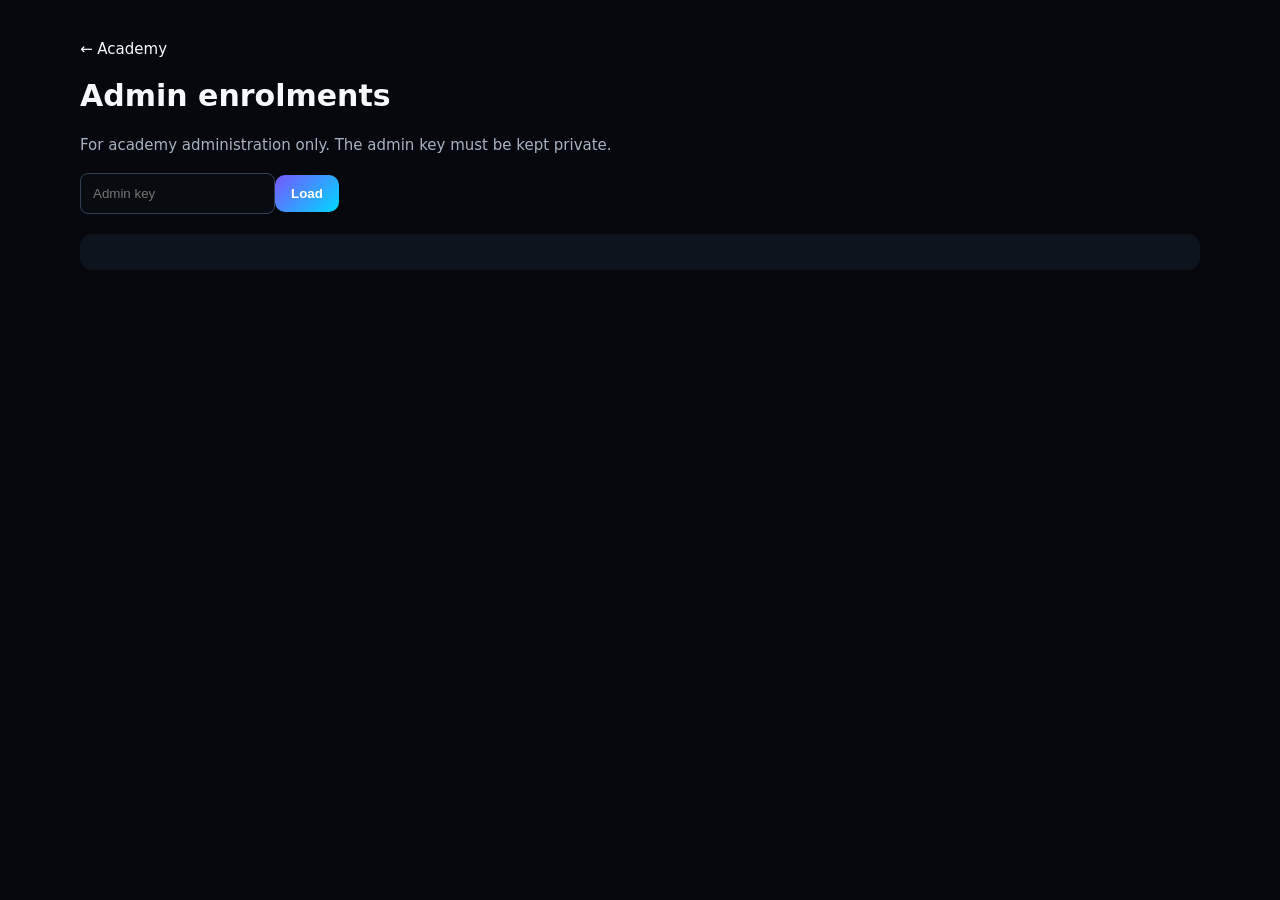
<file: admin.html>
<!doctype html><html><head><meta charset="utf-8"><meta name="viewport" content="width=device-width,initial-scale=1"><title>Admin | NextGen AI Academy</title><link rel="stylesheet" href="/styles.css"></head><body><main class="wrap" style="padding:40px 0"><a href="/">← Academy</a><h1>Admin enrolments</h1><p>For academy administration only. The admin key must be kept private.</p><input id="key" type="password" placeholder="Admin key"><button onclick="load()">Load</button><pre id="out"></pre></main><script>async function load(){const r=await fetch('/api/admin/enrolments',{headers:{'x-admin-key':document.getElementById('key').value}});document.getElementById('out').textContent=JSON.stringify(await r.json(),null,2)}</script></body></html>
</file>
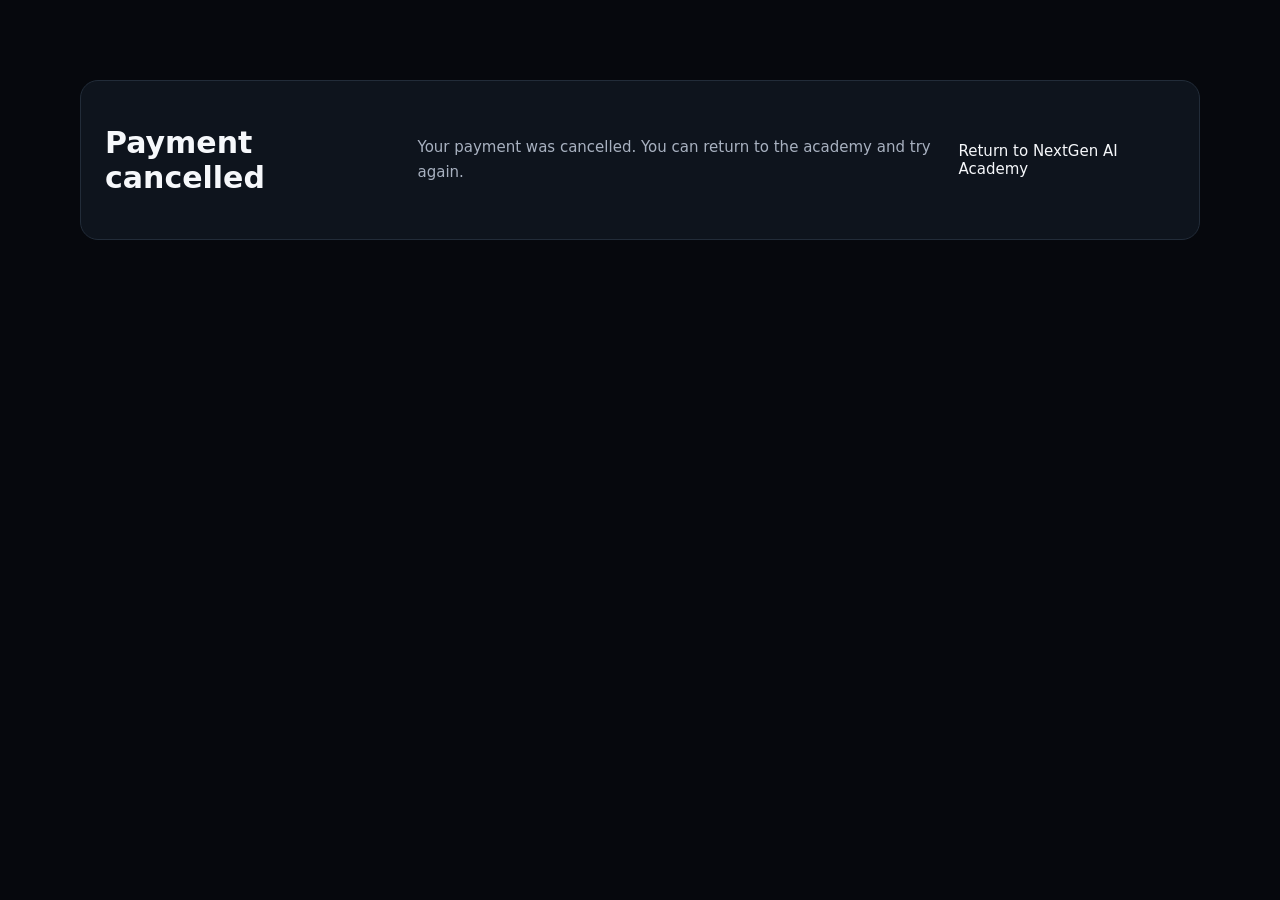
<file: payment-cancelled.html>
<!doctype html><html><head><meta charset="utf-8"><meta name="viewport" content="width=device-width,initial-scale=1"><title>Payment cancelled</title><link rel="stylesheet" href="/styles.css"></head><body><main class="wrap" style="padding:80px 0"><div class="panel"><h1>Payment cancelled</h1><p>Your payment was cancelled. You can return to the academy and try again.</p><a href="/">Return to NextGen AI Academy</a></div></main></body></html>
</file>
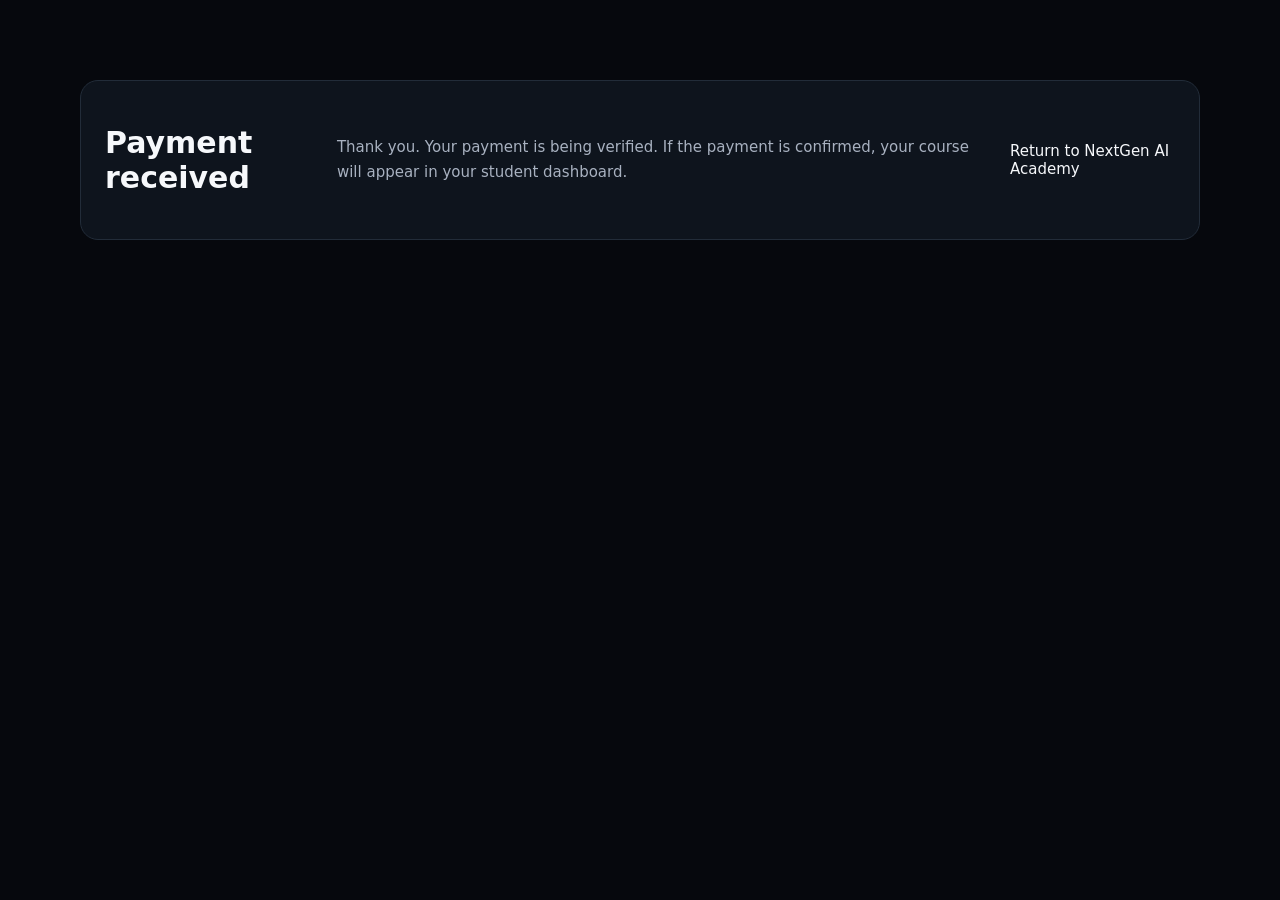
<file: payment-success.html>
<!doctype html><html><head><meta charset="utf-8"><meta name="viewport" content="width=device-width,initial-scale=1"><title>Payment received</title><link rel="stylesheet" href="/styles.css"></head><body><main class="wrap" style="padding:80px 0"><div class="panel"><h1>Payment received</h1><p>Thank you. Your payment is being verified. If the payment is confirmed, your course will appear in your student dashboard.</p><a href="/">Return to NextGen AI Academy</a></div></main></body></html>
</file>
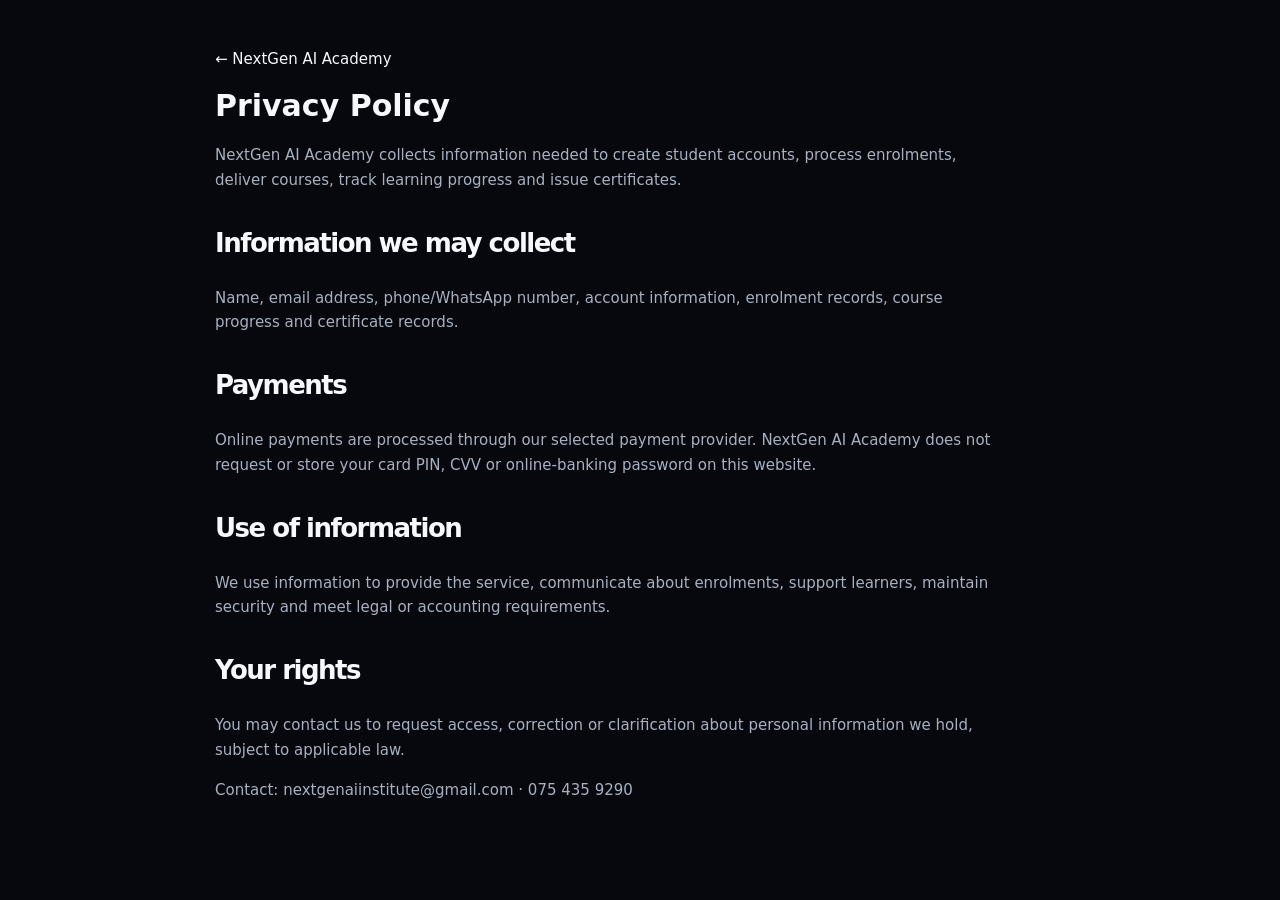
<file: privacy.html>
<!doctype html><html><head><meta charset="utf-8"><meta name="viewport" content="width=device-width,initial-scale=1"><title>Privacy Policy | NextGen AI Academy</title><link rel="stylesheet" href="/styles.css"></head><body><main class="wrap legal"><a href="/">← NextGen AI Academy</a><h1>Privacy Policy</h1><p>NextGen AI Academy collects information needed to create student accounts, process enrolments, deliver courses, track learning progress and issue certificates.</p><h2>Information we may collect</h2><p>Name, email address, phone/WhatsApp number, account information, enrolment records, course progress and certificate records.</p><h2>Payments</h2><p>Online payments are processed through our selected payment provider. NextGen AI Academy does not request or store your card PIN, CVV or online-banking password on this website.</p><h2>Use of information</h2><p>We use information to provide the service, communicate about enrolments, support learners, maintain security and meet legal or accounting requirements.</p><h2>Your rights</h2><p>You may contact us to request access, correction or clarification about personal information we hold, subject to applicable law.</p><p>Contact: nextgenaiinstitute@gmail.com · 075 435 9290</p></main></body></html>
</file>
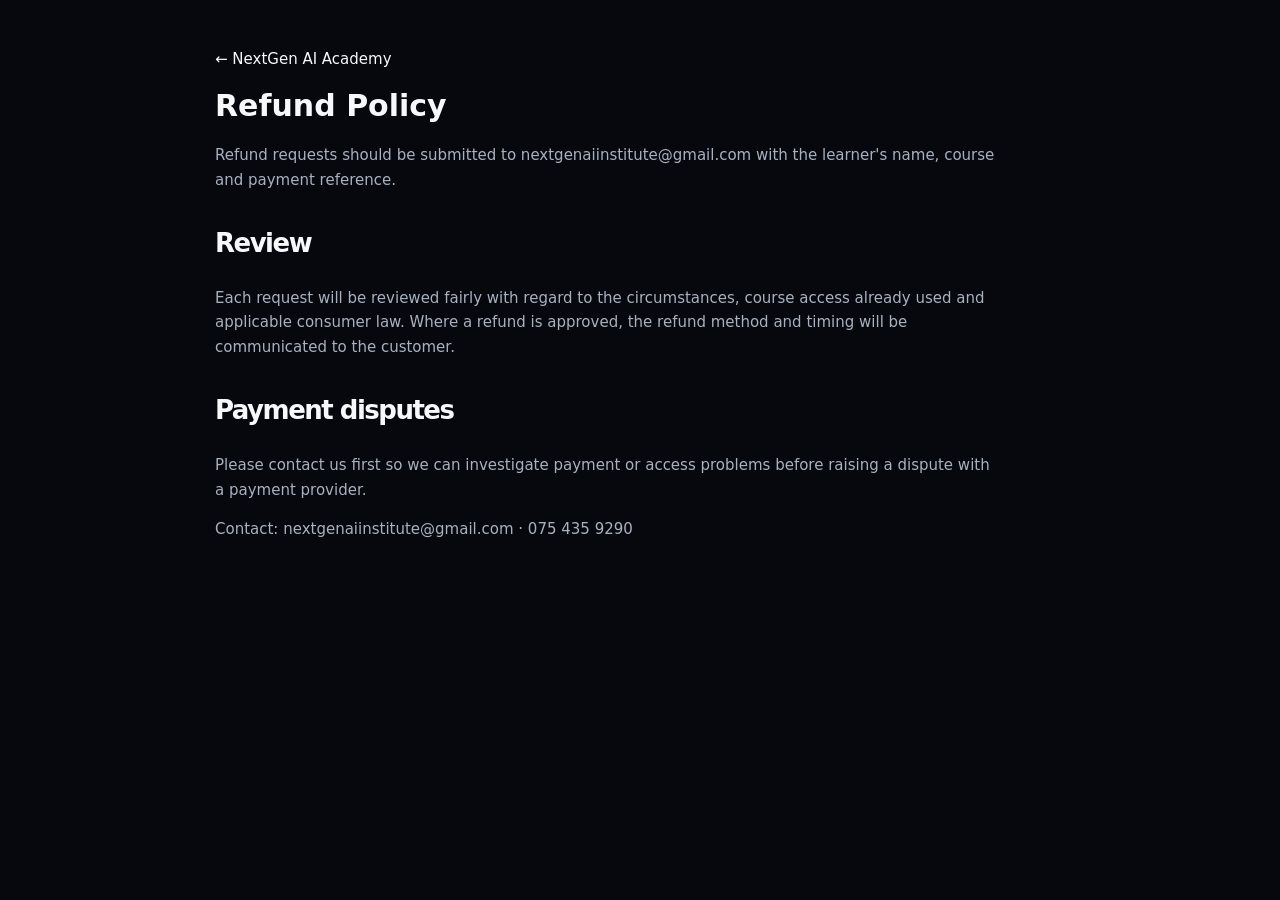
<file: refunds.html>
<!doctype html><html><head><meta charset="utf-8"><meta name="viewport" content="width=device-width,initial-scale=1"><title>Refund Policy | NextGen AI Academy</title><link rel="stylesheet" href="/styles.css"></head><body><main class="wrap legal"><a href="/">← NextGen AI Academy</a><h1>Refund Policy</h1><p>Refund requests should be submitted to nextgenaiinstitute@gmail.com with the learner's name, course and payment reference.</p><h2>Review</h2><p>Each request will be reviewed fairly with regard to the circumstances, course access already used and applicable consumer law. Where a refund is approved, the refund method and timing will be communicated to the customer.</p><h2>Payment disputes</h2><p>Please contact us first so we can investigate payment or access problems before raising a dispute with a payment provider.</p><p>Contact: nextgenaiinstitute@gmail.com · 075 435 9290</p></main></body></html>
</file>
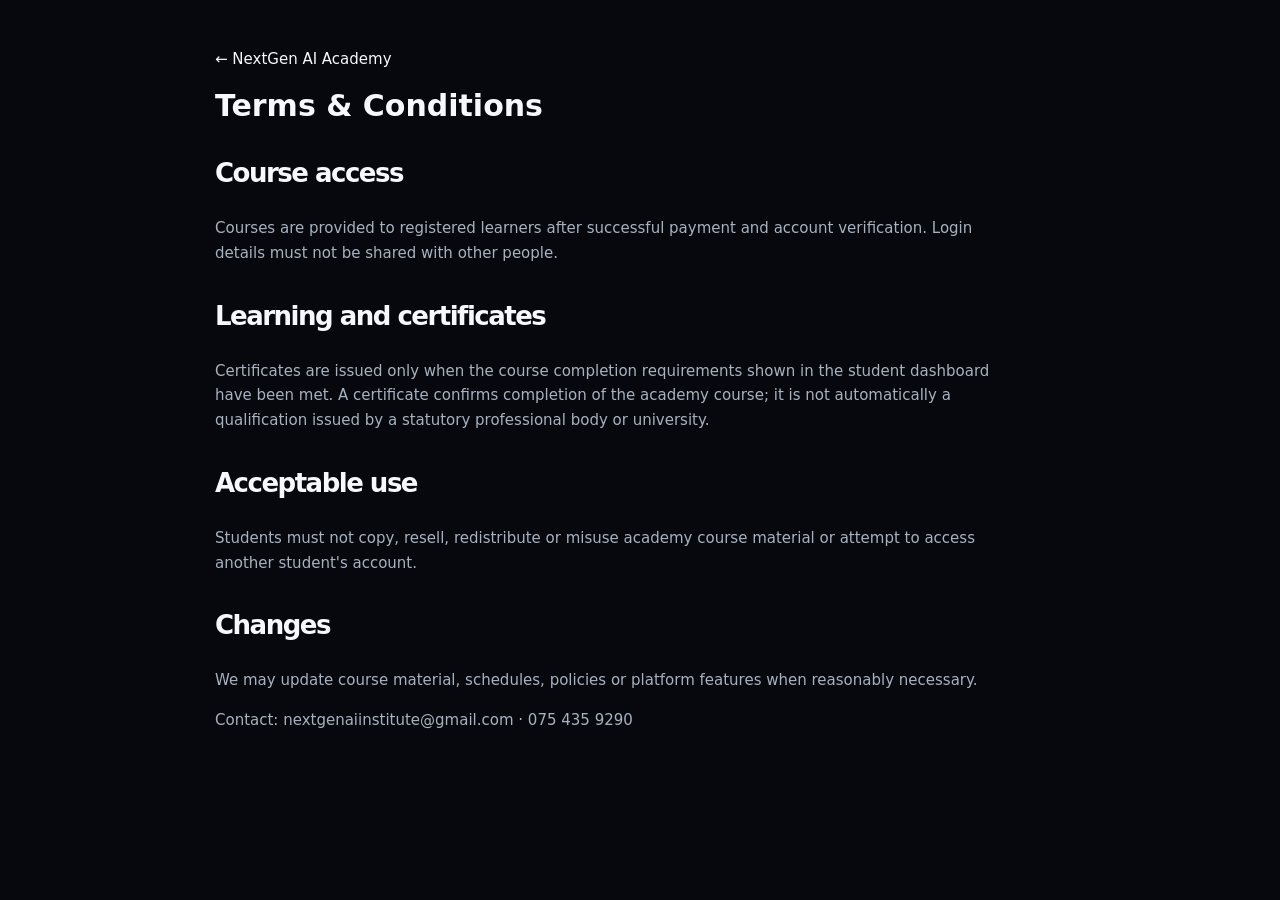
<file: terms.html>
<!doctype html><html><head><meta charset="utf-8"><meta name="viewport" content="width=device-width,initial-scale=1"><title>Terms & Conditions | NextGen AI Academy</title><link rel="stylesheet" href="/styles.css"></head><body><main class="wrap legal"><a href="/">← NextGen AI Academy</a><h1>Terms & Conditions</h1><h2>Course access</h2><p>Courses are provided to registered learners after successful payment and account verification. Login details must not be shared with other people.</p><h2>Learning and certificates</h2><p>Certificates are issued only when the course completion requirements shown in the student dashboard have been met. A certificate confirms completion of the academy course; it is not automatically a qualification issued by a statutory professional body or university.</p><h2>Acceptable use</h2><p>Students must not copy, resell, redistribute or misuse academy course material or attempt to access another student's account.</p><h2>Changes</h2><p>We may update course material, schedules, policies or platform features when reasonably necessary.</p><p>Contact: nextgenaiinstitute@gmail.com · 075 435 9290</p></main></body></html>
</file>
<file: styles.css>
*{box-sizing:border-box}body{margin:0;background:#06080d;color:#f6f8fb;font:15px system-ui,-apple-system,Segoe UI,sans-serif}a{color:inherit;text-decoration:none}.wrap{width:min(1120px,92%);margin:auto}nav{position:sticky;top:0;background:#06080df0;border-bottom:1px solid #222a36;z-index:10}.nav{height:70px;display:flex;align-items:center;justify-content:space-between}.nav span,small{color:#00d8ff}.nav a{margin:0 12px;color:#bbc4d1;font-size:13px}.nav button,button{background:linear-gradient(135deg,#7657ff,#00d8ff);border:0;border-radius:10px;padding:11px 16px;color:#fff;font-weight:800;cursor:pointer}header{padding:85px 0;background:radial-gradient(circle at 60% 0,#2b2364,transparent 50%)}.hero{display:grid;grid-template-columns:1.1fr .9fr;gap:45px;align-items:center}.hero h1{font-size:clamp(48px,7vw,82px);line-height:.95;letter-spacing:-4px;margin:18px 0}.hero h1 span{color:#00d8ff}.hero p{color:#a8b1c0;font-size:18px;max-width:650px}.hero img{width:100%;max-width:410px;aspect-ratio:4/5;object-fit:cover;border-radius:24px;border:1px solid #344052}section{padding:75px 0}h2{font-size:40px;letter-spacing:-1.5px;margin:8px 0 28px}.grid{display:grid;grid-template-columns:repeat(3,1fr);gap:18px}.card,.panel{background:#0e141d;border:1px solid #222c39;border-radius:18px;padding:24px}.icon{font-size:34px}.card p,p{color:#a8b1c0;line-height:1.65}.card strong{font-size:24px;display:block;margin:16px 0}.full{width:100%}.dark{background:#090d13}.steps{display:grid;grid-template-columns:repeat(4,1fr);gap:15px}.steps article{border-top:2px solid #7657ff;padding:15px}.steps b{color:#00d8ff}.about{display:grid;grid-template-columns:1fr 1fr;gap:25px}.panel{display:flex;gap:18px;align-items:center}.panel img{width:150px;height:180px;object-fit:cover;border-radius:14px}footer{padding:30px 0;border-top:1px solid #222a36;color:#8995a5;font-size:13px}@media(max-width:800px){.hero,.about{grid-template-columns:1fr}.grid{grid-template-columns:1fr}.steps{grid-template-columns:1fr 1fr}.nav a{display:none}}@media(max-width:480px){.steps{grid-template-columns:1fr}.panel{display:block}.panel img{width:130px}}

.topbar{display:flex;justify-content:space-between;align-items:center;margin-bottom:30px}.lesson{border-top:1px solid #28313e;padding:18px 0}.badge{display:inline-block;margin:10px 0;padding:5px 9px;border-radius:999px;background:#193b2a;color:#8ff0b2;font-size:12px}.legal{max-width:850px;padding:50px 0}.legal h2{font-size:26px;margin-top:35px}.legal p{max-width:780px}pre{white-space:pre-wrap;overflow:auto;background:#0e141d;padding:18px;border-radius:12px;margin-top:20px}input{background:#080b10;color:white;border:1px solid #334052;border-radius:8px;padding:12px}
</file>
